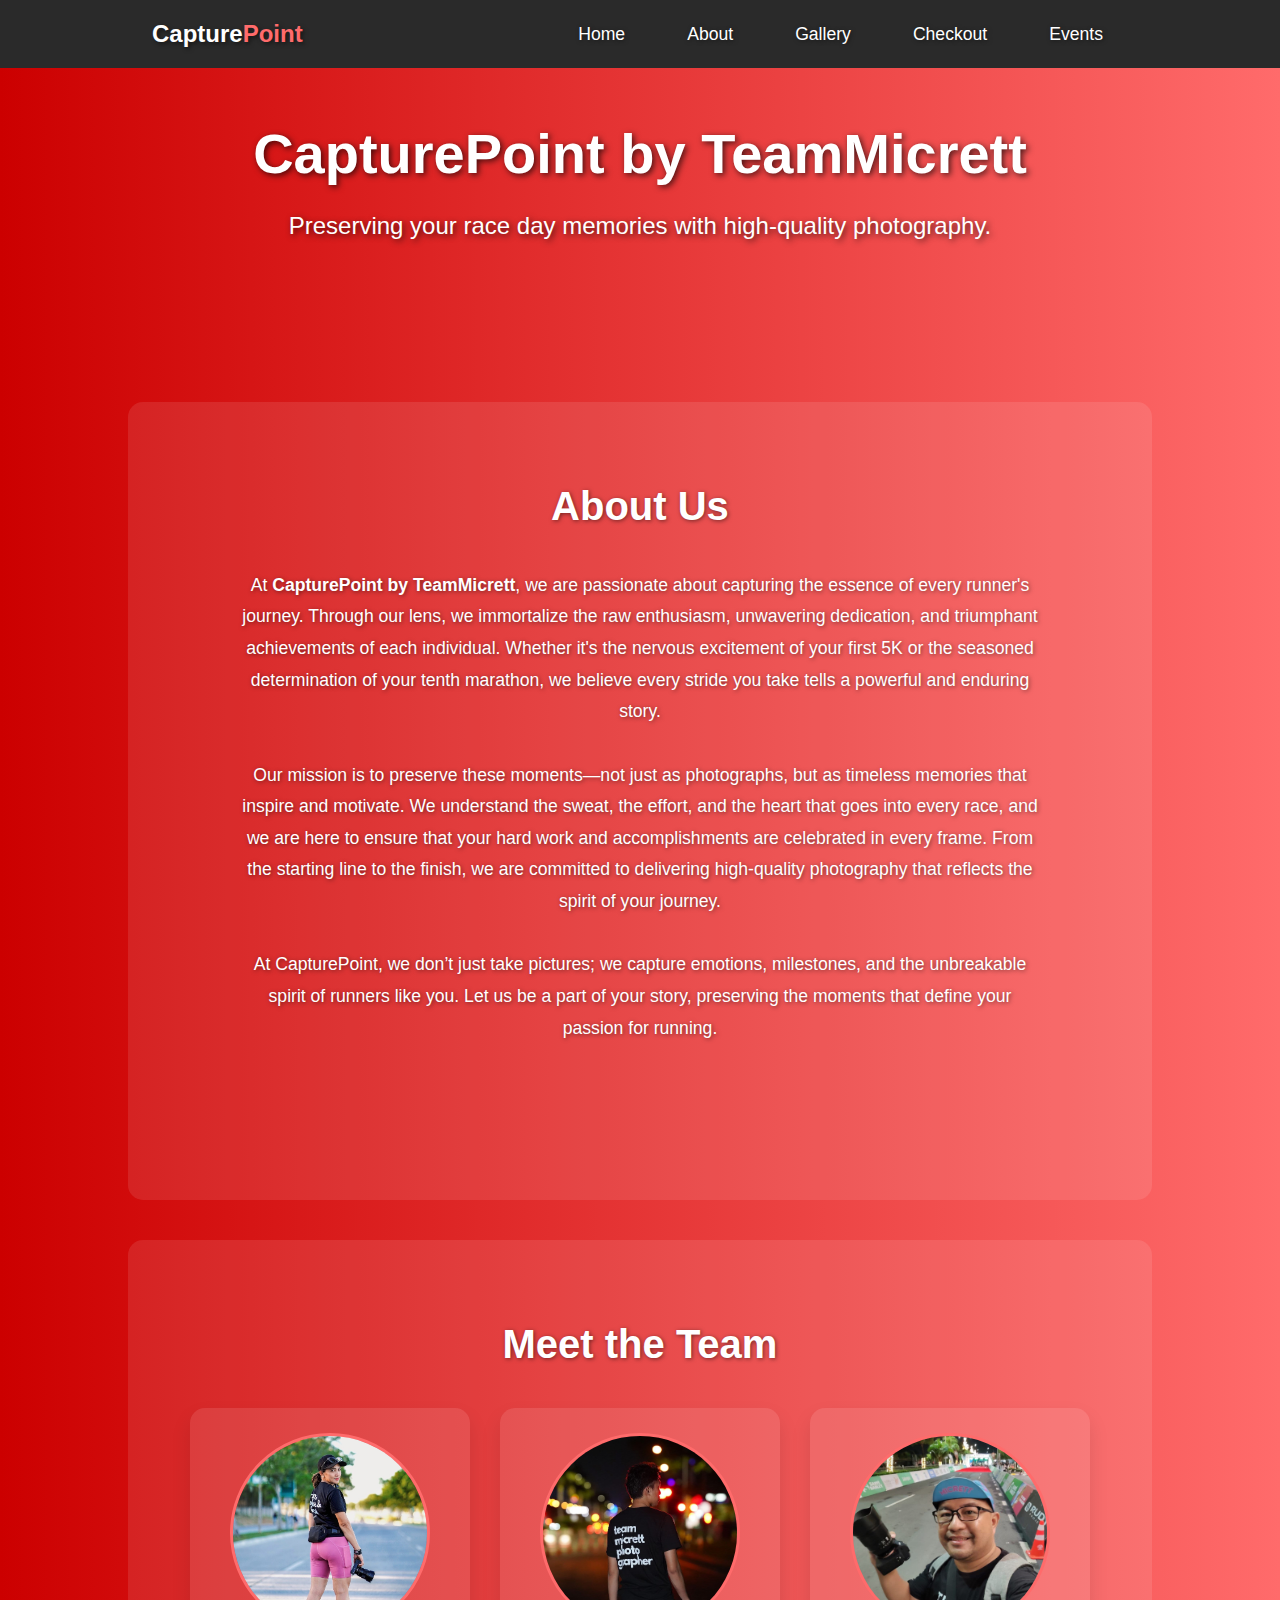
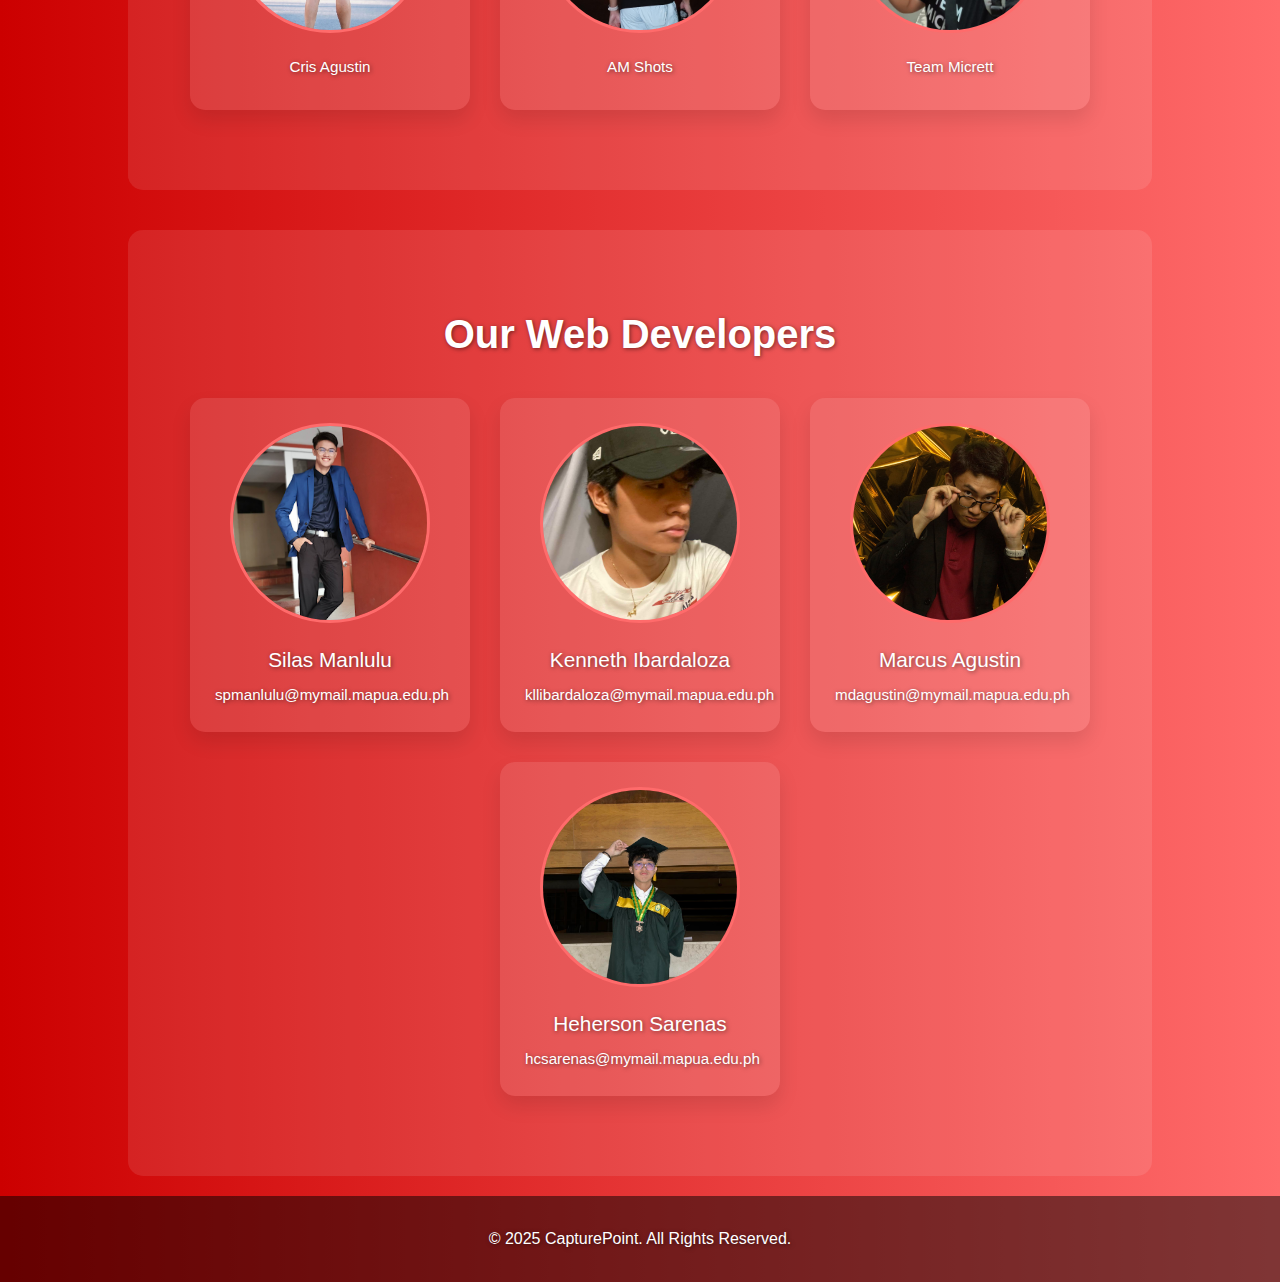
<file: about.html>
<!DOCTYPE html>
<html lang="en">
<head>
    <meta charset="UTF-8">
    <meta name="viewport" content="width=device-width, initial-scale=1.0">
    <title>About Us | CapturePoint by TeamMicrett</title>
    <link rel="stylesheet" href="style.css">
    <link rel="stylesheet" href="https://cdn.jsdelivr.net/npm/bootstrap@5.3.0/dist/css/bootstrap.min.css">
    <script src="https://cdn.jsdelivr.net/npm/bootstrap@5.3.0/dist/js/bootstrap.bundle.min.js"></script>
    <style>
        
    /* Global Styles */
    body, html {
        margin: 0;
        padding: 0;
        height: 100%;
        font-family: 'Montserrat', Arial, sans-serif;
        line-height: 1.6;
        color: white;
        background: linear-gradient(to left, #ff6b6b, #cc0000);
        text-shadow: 2px 2px 4px rgba(0, 0, 0, 0.5); /* Global text shadow */
    }

    /* Wrapper to ensure content is centered and spaced properly */
    .page-wrapper {
        min-height: 100%;
        display: flex;
        flex-direction: column;
    }

    /* Header */
    header {
        padding: 15px;
        color: white;
        width: 100%;
        position: fixed;
        top: 0;
        left: 0;
        z-index: 9999;
    }

    .container {
        width: 80%;
        margin: 0 auto;
    }

    .header-container {
        display: flex;
        justify-content: space-between;
        align-items: center;
    }

    .logo {
        font-size: 1.5rem;
        font-weight: bold;
        color: white;
        text-shadow: 2px 2px 4px rgba(0, 0, 0, 0.5); /* Logo text shadow */
    }

    .logo span {
        color: #ff6b6b;
    }

    nav ul {
        list-style-type: none;
        margin: 0;
        padding: 0;
    }

    nav ul li {
        display: inline;
        margin-right: 20px;
    }

    nav ul li a {
        color: white;
        text-decoration: none;
        font-size: 1.1rem;
        padding: 5px;
        transition: color 0.3s ease;
        text-shadow: 1px 1px 4px rgba(0, 0, 0, 0.5); /* Navigation text shadow */
    }

    nav ul li a:hover {
        color: #ff6b6b;
    }

    /* Hero Section */
    .hero-section {
        flex: 1;
        display: flex;
        flex-direction: column;
        justify-content: center;
        align-items: center;
        text-align: center;
        padding: 120px 20px;
        color: white;
        text-shadow: 2px 2px 6px rgba(0, 0, 0, 0.7); /* Stronger shadow for hero text */
        /* Ensure no background is overriding the body's gradient */
        background: none; /* Explicitly set to none */
    }

    .hero-section h1 {
        font-size: 3.5rem;
        font-weight: bold;
        margin-bottom: 20px;
        text-shadow: 2px 2px 6px rgba(0, 0, 0, 0.7); /* Stronger shadow for hero heading */
    }

    .hero-section p {
        font-size: 1.5rem;
        font-weight: 300;
        text-shadow: 2px 2px 6px rgba(0, 0, 0, 0.7); /* Stronger shadow for hero paragraph */
    }

    /* Content Section */
    .content-section {
        padding: 80px 20px;
        text-align: center;
        background: rgba(255, 255, 255, 0.1);
        border-radius: 15px;
        margin: 20px auto;
        max-width: 1200px;
    }

    .content-section h2 {
        font-size: 2.5rem;
        font-weight: 600;
        color: white;
        margin-bottom: 40px;
        text-shadow: 1px 1px 4px rgba(0, 0, 0, 0.5); /* Shadow for content heading */
    }

    .section-wrapper {
        display: flex;
        flex-direction: column; /* Stack elements vertically */
        align-items: center; /* Center items horizontally */
        text-align: center; /* Center text within the paragraph */
        gap: 20px; /* Add spacing between elements */
        margin-bottom: 60px;
    }

    .section-wrapper p {
        flex: 1;
        font-size: 1.1rem;
        line-height: 1.8;
        max-width: 800px; /* Adjust max-width for better readability */
        color: white;
        text-shadow: 1px 1px 4px rgba(0, 0, 0, 0.5);
    }

    /* Team Section */
    .team-section {
        display: flex;
        justify-content: center;
        flex-wrap: wrap;
        gap: 30px;
    }

    .team-card {
        background: rgba(255, 255, 255, 0.1);
        padding: 25px;
        border-radius: 15px;
        box-shadow: 0 10px 20px rgba(0, 0, 0, 0.1);
        text-align: center;
        width: 280px;
        transition: transform 0.3s ease, box-shadow 0.3s ease;
    }

    .team-card:hover {
        transform: translateY(-10px);
        box-shadow: 0 15px 30px rgba(0, 0, 0, 0.2);
    }

    .team-card img {
        width: 200px;
        height: 200px;
        border-radius: 50%;
        object-fit: cover;
        margin-bottom: 15px;
        border: 3px solid #ff6b6b;
    }

    .team-card h3 {
        margin-top: 10px;
        font-size: 1.3rem;
        color: white;
        text-shadow: 1px 1px 4px rgba(0, 0, 0, 0.5); /* Shadow for team member names */
    }

    .team-card a {
        display: block;
        color: white;
        text-decoration: none;
        font-size: 0.95rem;
        margin-top: 10px;
        text-shadow: 1px 1px 4px rgba(0, 0, 0, 0.5); /* Shadow for team member links */
    }

    .team-card a:hover {
        text-decoration: underline;
    }

    /* Footer */
    .footer {
        text-align: center;
        padding: 30px;
        background: rgba(0, 0, 0, 0.5);
        color: white;
        margin-top: auto;
    }

    .footer p {
        margin: 0;
        font-size: 1rem;
        text-shadow: 1px 1px 4px rgba(0, 0, 0, 0.5); /* Shadow for footer text */
    }

    /* Social Links */
    .social-links {
        text-align: center;
        margin-top: 30px;
    }

    .social-links a img {
        width: 36px;
        height: 36px;
        margin: 10px;
        transition: transform 0.3s ease-in-out;
    }

    .social-links a img:hover {
        transform: scale(1.1);
    }
</style>
</head>
<body>
    <div class="page-wrapper">
        <header>
            <div class="container header-container">
                <div class="logo">Capture<span>Point</span></div>
                <nav>
                    <ul>
                        <li><a href="index.html">Home</a></li>
                        <li><a href="about.html">About</a></li>
                        <li><a href="gallery.html">Gallery</a></li>
                        <li><a href="checkout.html">Checkout</a></li>
                        <li><a href="events.html">Events</a></li>
                    </ul>
                </nav>
            </div>
        </header>

        <section class="hero-section">
            <h1>CapturePoint by TeamMicrett</h1>
            <p>Preserving your race day memories with high-quality photography.</p>
        </section>

        <section class="container content-section">
            <h2>About Us</h2>
            <div class="section-wrapper">
                <p>
                    At <strong>CapturePoint by TeamMicrett</strong>, we are passionate about capturing the essence of every runner's journey. Through our lens, we immortalize the raw enthusiasm, unwavering dedication, and triumphant achievements of each individual. Whether it's the nervous excitement of your first 5K or the seasoned determination of your tenth marathon, we believe every stride you take tells a powerful and enduring story.
                    <br><br>
                    Our mission is to preserve these moments—not just as photographs, but as timeless memories that inspire and motivate. We understand the sweat, the effort, and the heart that goes into every race, and we are here to ensure that your hard work and accomplishments are celebrated in every frame. From the starting line to the finish, we are committed to delivering high-quality photography that reflects the spirit of your journey.
                    <br><br>
                    At CapturePoint, we don’t just take pictures; we capture emotions, milestones, and the unbreakable spirit of runners like you. Let us be a part of your story, preserving the moments that define your passion for running.
                </p>
            </div>
        </section>

        <section class="container content-section">
            <h2>Meet the Team</h2>
            <div class="team-section">
                <div class="team-card">
                    <img src="images/cris-agustin.jpg" alt="Cris Agustin">
                    <h3><a href="https://www.facebook.com/cris.agustin.1806">Cris Agustin</a></h3>
                </div>
                <div class="team-card">
                    <img src="images/am-shots.jpg" alt="AM Shots">
                    <h3><a href="https://www.facebook.com/profile.php?id=61556783562430">AM Shots</a></h3>
                </div>
                <div class="team-card">
                    <img src="images/team-micrett.jpg" alt="Team Micrett">
                    <h3><a href="https://www.facebook.com/teammicrett">Team Micrett</a></h3>
                </div>
            </div>
        </section>

        <section class="container content-section">
            <h2>Our Web Developers</h2>
            <div class="team-section">
                <div class="team-card">
                    <img src="images/silas-manlulu.png" alt="Silas Manlulu">
                    <h3>Silas Manlulu</h3>
                    <a href="mailto:spmanlulu@mymail.mapua.edu.ph">spmanlulu@mymail.mapua.edu.ph</a>
                </div>
                <div class="team-card">
                    <img src="images/kenneth-ibardaloza.jpg" alt="Kenneth Ibardaloza">
                    <h3>Kenneth Ibardaloza</h3>
                    <a href="mailto:kllibardaloza@mymail.mapua.edu.ph">kllibardaloza@mymail.mapua.edu.ph</a>
                </div>
                <div class="team-card">
                    <img src="images/marcus-agustin.jpg" alt="Marcus Agustin">
                    <h3>Marcus Agustin</h3>
                    <a href="mailto:mdagustin@mymail.mapua.edu.ph">mdagustin@mymail.mapua.edu.ph</a>
                </div>
                <div class="team-card">
                    <img src="images/heherson-sarenas.jpg" alt="Heherson Sarenas">
                    <h3>Heherson Sarenas</h3>
                    <a href="mailto:hcsarenas@mymail.mapua.edu.ph">hcsarenas@mymail.mapua.edu.ph</a>
                </div>
            </div>
        </section>

        <footer class="footer">
            <p>&copy; 2025 CapturePoint. All Rights Reserved.</p>
        </footer>
    </div>
</body>
</html>
</file>
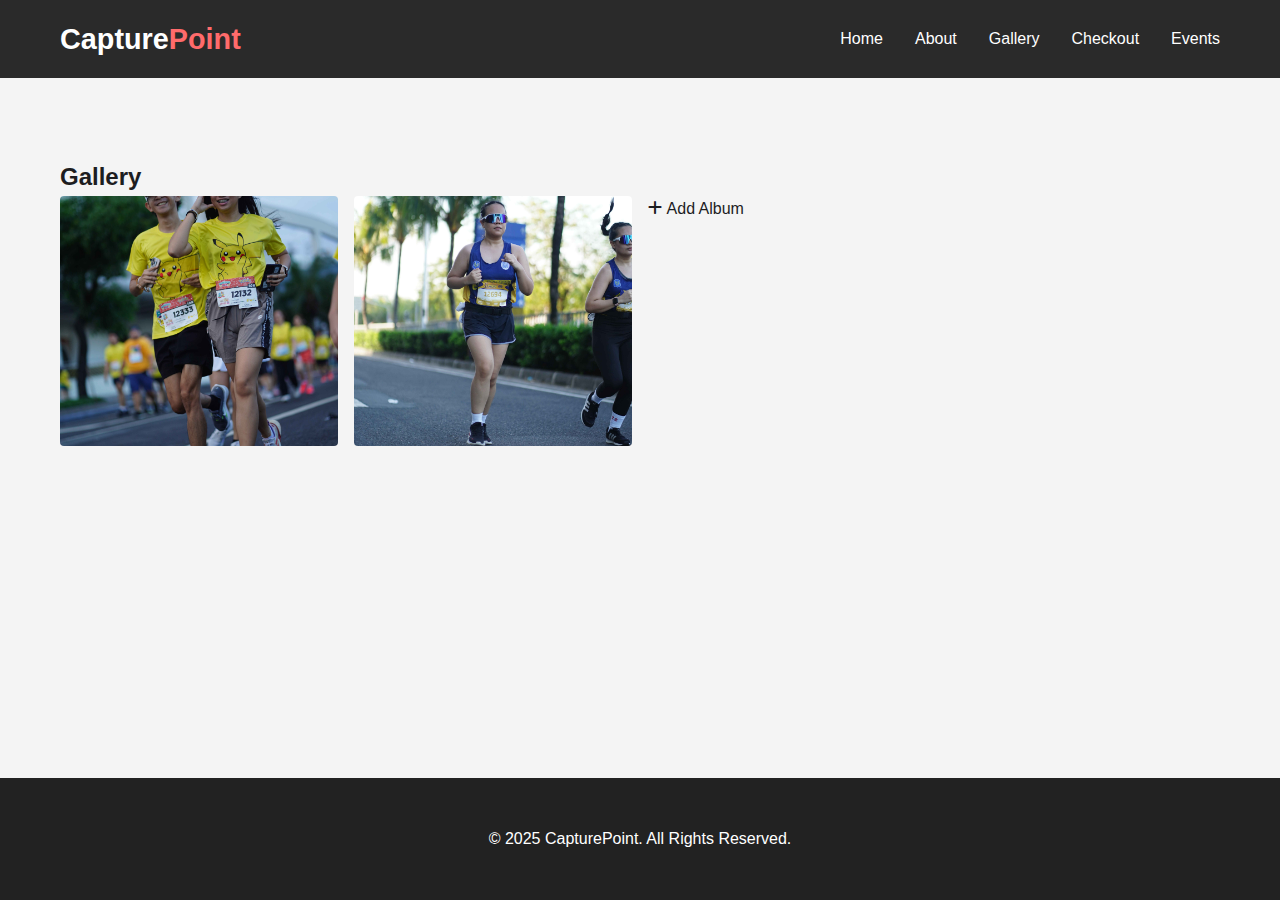
<file: gallery.html>
<!DOCTYPE html>
<html lang="en">
<head>
    <meta charset="UTF-8">
    <meta name="viewport" content="width=device-width, initial-scale=1.0">
    <title>Gallery - CapturePoint</title>
    <link rel="stylesheet" href="style.css">
    <!-- Add Font Awesome for icons -->
    <link rel="stylesheet" href="https://cdnjs.cloudflare.com/ajax/libs/font-awesome/6.0.0-beta3/css/all.min.css">
</head>
<body>
    <header>
        <div class="container header-container">
            <div class="logo">Capture<span>Point</span></div>
            <nav>
                <ul>
                    <li><a href="index.html">Home</a></li>
                    <li><a href="about.html">About</a></li>
                    <li><a href="gallery.html">Gallery</a></li>
                    <li><a href="checkout.html">Checkout</a></li>
                    <li><a href="events.html">Events</a></li>
                </ul>
            </nav>
        </div>
    </header>

    <main>
        <section class="gallery">
            <div class="container">
                <h2>Gallery</h2>
                <div class="gallery-grid">
                    <!-- Album 1 -->
<div class="gallery-item">
    <a href="album1.html">
        <img src="images/1.jpeg" oncontextmenu="return false;" alt="Pokemon Run 2024">
        <div class="gallery-item-overlay">
            <h4>Pokemon Run 2024</h4>
            <p>Date: January 15, 2024</p>
        </div>
    </a>
</div>

<!-- Album 2 -->
<div class="gallery-item">
    <a href="album2.html">
        <img src="images/01.jpeg" oncontextmenu="return false;" alt="NU Bulldog Run 2024">
        <div class="gallery-item-overlay">
            <h4>NU Bulldog Run 2024</h4>
            <p>Date: February 10, 2024</p>
        </div>
    </a>
</div>
                   

                    <!-- Add Album -->
                    <div class="gallery-item add-album" onclick="addAlbum()">
                        <i class="fas fa-plus"></i>
                        <span>Add Album</span>
                    </div>
                </div>
            </div>
        </section>
    </main>

    <footer>
        <p>&copy; 2025 CapturePoint. All Rights Reserved.</p>
    </footer>

    <script>
        document.addEventListener('contextmenu', function (e) {
            if (e.target.tagName === 'IMG') {
                e.preventDefault();
            }
        });
    </script>


    <script>
        function addAlbum() {
            alert("Add Album functionality coming soon!");
        }
    </script>
</body>
</html>
</file>
<file: style.css>
/* General Styles */
html, body {
    height: 100%;
    margin: 0;
    padding: 0;
}

body {
    display: flex;
    flex-direction: column;
}

/* Main Content */
main {
    flex: 1;
}

/* Footer */
footer {
    background-color: var(--primary);
    color: white;
    text-align: center;
    padding: 1rem 0;
    margin-top: auto; /* Pushes the footer to the bottom */
}



/* Cart Items Styling */
.summary-item {
    display: flex;
    justify-content: space-between;
    margin-bottom: 1rem;
    padding: 0.5rem 0;
    border-bottom: 1px solid var(--light-gray);
}

.summary-item.total {
    border-top: 1px solid var(--light-gray);
    padding-top: 1rem;
    font-weight: bold;
}

/* Remove Button Styling */
.remove-btn {
    background-color: var(--accent);
    color: white;
    border: none;
    padding: 0.5rem 1rem;
    border-radius: 4px;
    cursor: pointer;
    font-size: 0.9rem;
    transition: background-color 0.3s;
}

.remove-btn:hover {
    background-color: #e45c5c;
}

/* Confirmation Message Styling */
#confirmation {
    background-color: var(--secondary);
    padding: 2rem;
    border-radius: 8px;
    text-align: center;
    margin-top: 2rem;
}

#confirmation h3 {
    font-size: 2rem;
    color: var(--primary);
    margin-bottom: 1rem;
}

#confirmation p {
    font-size: 1.1rem;
    color: var(--text);
}



:root {
    --primary: #2a2a2a;
    --secondary: #f5f5f5;
    --accent: #ff6b6b;
    --text: #333;
    --light-gray: #eaeaea;
}

* {
    margin: 0;
    padding: 0;
    box-sizing: border-box;
    font-family: 'Segoe UI', Tahoma, Geneva, Verdana, sans-serif, 'Montserrat';
}

body {
    color: var(--text);
    line-height: 1.6;
}

a {
    text-decoration: none;
    color: inherit;
}

.container {
    width: 100%;
    max-width: 1200px;
    margin: 0 auto;
    padding: 0 20px;
}

/* Header */
header {
    background-color: var(--primary);
    color: white;
    padding: 1rem 0;
    position: sticky;
    top: 0;
    z-index: 100;
}

.header-container {
    display: flex;
    justify-content: space-between;
    align-items: center;
}

.logo {
    font-size: 1.8rem;
    font-weight: 700;
}

.logo span {
    color: var(--accent);
}

nav ul {
    display: flex;
    list-style: none;
}

nav ul li {
    margin-left: 2rem;
}

nav ul li a {
    transition: color 0.3s;
}

nav ul li a:hover {
    color: var(--accent);
}

.btn {
    display: inline-block;
    background-color: var(--accent);
    color: white;
    padding: 0.5rem 1.5rem;
    border-radius: 4px;
    font-weight: 600;
    transition: background-color 0.3s;
}

.btn:hover {
    background-color: #e45c5c;
}

/* Hero Section */
.hero {
    height: 80vh;
    background: linear-gradient(rgba(0, 0, 0, 0.5), rgba(0, 0, 0, 0.5)), url('/api/placeholder/1200/800') center/cover no-repeat;
    color: white;
    display: flex;
    align-items: center;
    text-align: center;
}

.hero-content {
    max-width: 800px;
    margin: 0 auto;
}

.hero h1 {
    font-size: 3rem;
    margin-bottom: 1rem;
}

.hero p {
    font-size: 1.2rem;
    margin-bottom: 2rem;
}

/* Features Section */
.features {
    padding: 5rem 0;
    background-color: var(--secondary);
}

.section-heading {
    text-align: center;
    margin-bottom: 3rem;
}

.section-heading h2 {
    font-size: 2.5rem;
    color: var(--primary);
    margin-bottom: 1rem;
}

.section-heading p {
    color: #666;
    max-width: 600px;
    margin: 0 auto;
}

.features-grid {
    display: grid;
    grid-template-columns: repeat(auto-fit, minmax(300px, 1fr));
    gap: 2rem;
}

.feature {
    background-color: white;
    border-radius: 8px;
    overflow: hidden;
    box-shadow: 0 5px 15px rgba(0, 0, 0, 0.1);
    transition: transform 0.3s;
}

.feature:hover {
    transform: translateY(-5px);
}

.feature-image {
    height: 200px;
    background-color: #ddd;
}

.feature-content {
    padding: 1.5rem;
}

.feature h3 {
    margin-bottom: 1rem;
    font-size: 1.5rem;
}

/* Gallery Section */
.gallery {
    padding: 5rem 0;
}

.gallery-grid {
    display: grid;
    grid-template-columns: repeat(auto-fill, minmax(250px, 1fr));
    gap: 1rem;
}

.gallery-item {
    position: relative;
    overflow: hidden;
    height: 250px;
    border-radius: 4px;
}

.gallery-item img {
    width: 100%;
    height: 100%;
    object-fit: cover;
    transition: transform 0.5s;
}

.gallery-item:hover img {
    transform: scale(1.05);
}

.gallery-item-overlay {
    position: absolute;
    bottom: 0;
    left: 0;
    right: 0;
    background: rgba(0, 0, 0, 0.7);
    color: white;
    padding: 1rem;
    transform: translateY(100%);
    transition: transform 0.3s;
}

.gallery-item:hover .gallery-item-overlay {
    transform: translateY(0);
}

.gallery-item-overlay h4 {
    margin-bottom: 0.5rem;
}

.price {
    font-weight: bold;
    color: var(--accent);
}

/* Pricing Section */
.pricing {
    padding: 5rem 0;
    background-color: var(--secondary);
}

.pricing-grid {
    display: grid;
    grid-template-columns: repeat(auto-fit, minmax(300px, 1fr));
    gap: 2rem;
    margin-top: 2rem;
}

.pricing-plan {
    background-color: white;
    border-radius: 8px;
    overflow: hidden;
    box-shadow: 0 5px 15px rgba(0, 0, 0, 0.1);
    text-align: center;
    transition: transform 0.3s;
}

.pricing-plan:hover {
    transform: translateY(-10px);
}

.pricing-header {
    padding: 2rem;
    background-color: var(--primary);
    color: white;
}

.pricing-header h3 {
    font-size: 1.8rem;
    margin-bottom: 0.5rem;
}

.pricing-price {
    font-size: 2.5rem;
    font-weight: bold;
}

.pricing-price span {
    font-size: 1rem;
    font-weight: normal;
}

.pricing-features {
    padding: 2rem;
    list-style: none;
}

.pricing-features li {
    padding: 0.5rem 0;
    border-bottom: 1px solid var(--light-gray);
}

.pricing-features li:last-child {
    border-bottom: none;
}

.pricing-btn {
    display: inline-block;
    margin: 1rem 0 2rem;
}

/* Testimonials */
.testimonials {
    padding: 5rem 0;
}

.testimonial-grid {
    display: grid;
    grid-template-columns: repeat(auto-fit, minmax(300px, 1fr));
    gap: 2rem;
}

.testimonial {
    background-color: var(--secondary);
    padding: 2rem;
    border-radius: 8px;
    box-shadow: 0 5px 15px rgba(0, 0, 0, 0.05);
}

.testimonial-content {
    font-style: italic;
    margin-bottom: 1.5rem;
}

.testimonial-author {
    display: flex;
    align-items: center;
}

.testimonial-author-image {
    width: 50px;
    height: 50px;
    border-radius: 50%;
    margin-right: 1rem;
    overflow: hidden;
}

.testimonial-author-name {
    font-weight: bold;
}

.testimonial-author-title {
    font-size: 0.9rem;
    color: #666;
}

/* CTA Section */
.cta {
    padding: 5rem 0;
    background-color: var(--primary);
    color: white;
    text-align: center;
}

.cta h2 {
    font-size: 2.5rem;
    margin-bottom: 1rem;
}

.cta p {
    max-width: 600px;
    margin: 0 auto 2rem;
}

/* Footer */
footer {
    background-color: #222;
    color: white;
    padding: 3rem 0;
}

.footer-grid {
    display: grid;
    grid-template-columns: repeat(auto-fit, minmax(200px, 1fr));
    gap: 2rem;
}

.footer-column h3 {
    font-size: 1.5rem;
    margin-bottom: 1.5rem;
    color: var(--accent);
}

.footer-links {
    list-style: none;
}

.footer-links li {
    margin-bottom: 0.8rem;
}

.footer-links a {
    transition: color 0.3s;
}

.footer-links a:hover {
    color: var(--accent);
}

.social-links {
    display: flex;
    gap: 1rem;
}

.social-links a {
    display: inline-block;
    width: 40px;
    height: 40px;
    background-color: #333;
    border-radius: 50%;
    display: flex;
    align-items: center;
    justify-content: center;
    transition: background-color 0.3s;
}

.social-links a:hover {
    background-color: var(--accent);
}

.copyright {
    margin-top: 2rem;
    text-align: center;
    color: #999;
    font-size: 0.9rem;
}

/* Responsive */
@media (max-width: 768px) {
    .hero h1 {
        font-size: 2.5rem;
    }

    nav {
        display: none;
    }
}

/* Checkout Page */
.checkout {
    padding: 5rem 0;
}

.checkout h2 {
    text-align: center;
    margin-bottom: 2rem;
    font-size: 2.5rem;
    color: var(--primary);
}

.checkout-grid {
    display: grid;
    grid-template-columns: repeat(auto-fit, minmax(300px, 1fr));
    gap: 2rem;
}

.billing-info, .payment-info, .order-summary {
    background-color: white;
    padding: 2rem;
    border-radius: 8px;
    box-shadow: 0 5px 15px rgba(0, 0, 0, 0.1);
}

.billing-info h3, .payment-info h3, .order-summary h3 {
    margin-bottom: 1.5rem;
    font-size: 1.5rem;
    color: var(--primary);
}

.form-group {
    margin-bottom: 1.5rem;
}

.form-group label {
    display: block;
    margin-bottom: 0.5rem;
    font-weight: 500;
}

.form-group input, .form-group select {
    width: 100%;
    padding: 0.75rem;
    border: 1px solid var(--light-gray);
    border-radius: 4px;
    font-size: 1rem;
}

.form-group input:focus, .form-group select:focus {
    outline: none;
    border-color: var(--accent);
    box-shadow: 0 0 0 2px rgba(255, 107, 107, 0.2);
}

.order-summary .summary-item {
    display: flex;
    justify-content: space-between;
    margin-bottom: 1rem;
}

.order-summary .summary-item.total {
    border-top: 1px solid var(--light-gray);
    padding-top: 1rem;
    font-weight: bold;
}

.order-summary .btn {
    width: 100%;
    margin-top: 1.5rem;
}

/* Album Page */
.album {
    padding: 6rem 0; 
    justify-content: center; 
    align-items: center; 
    min-height: 100vh; 
}

.album h2 {
    text-align: center;
    margin-bottom: 3rem; 
    font-size: 2.5rem;
    color: var(--primary);
}

.album-grid {
    display: grid;
    grid-template-columns: repeat(auto-fit, minmax(300px, 1fr));
    gap: 2rem; 
    padding: 0 2rem;
    max-width: 1200px; 
    width: 100%; 
    margin: 0 auto; 
}

.album-item {
    background-color: white;
    border-radius: 8px;
    overflow: hidden;
    box-shadow: 0 5px 15px rgba(0, 0, 0, 0.1); 
    transition: transform 0.3s, box-shadow 0.3s;
}

.album-item img {
    width: 100%;
    height: 100%;
    object-fit: cover;
    border-radius: 8px;
    transition: transform 0.3s;
}

.album-item:hover {
    transform: translateY(-5px); /* Slight lift effect on hover */
    box-shadow: 0 10px 20px rgba(0, 0, 0, 0.2); /* Enhanced shadow on hover */
}

.album-item img:hover {
    transform: scale(1.05); /* Slight zoom effect on hover */
}

/* Event Grid */
.event-grid {
    display: grid;
    grid-template-columns: repeat(auto-fit, minmax(250px, 1fr));
    gap: 2rem;
    padding: 0 2rem;
    max-width: 1200px;
    margin: 0 auto;
}

/* Event Grid */
.event-grid {
    display: grid;
    grid-template-columns: repeat(auto-fit, minmax(250px, 1fr));
    gap: 2rem;
    padding: 0 2rem;
    max-width: 1200px;
    margin: 0 auto;
}

/* Event Grid */
.event-grid {
    display: grid;
    grid-template-columns: repeat(auto-fit, minmax(250px, 1fr));
    gap: 2rem;
    padding: 0 2rem;
    max-width: 1200px;
    margin: 0 auto;
}

     /* Event Grid */
     .event-grid {
        display: grid;
        grid-template-columns: repeat(auto-fit, minmax(250px, 1fr));
        gap: 2rem;
        padding: 0 2rem;
        max-width: 1200px;
        margin: 0 auto;
    }

    /* Event Card */
    .event-card {
        background-color: white;
        border-radius: 8px;
        overflow: hidden;
        box-shadow: 0 5px 15px rgba(0, 0, 0, 0.1);
        transition: transform 0.3s, box-shadow 0.3s;
        text-align: center;
    }

    .event-card:hover {
        transform: translateY(-5px);
        box-shadow: 0 10px 20px rgba(0, 0, 0, 0.2);
    }

    .event-card img {
        width: 100%;
        height: 200px;
        object-fit: cover;
        border-radius: 8px 8px 0 0;
        cursor: pointer; /* Indicates the image is clickable */
    }

    .event-card h3 {
        margin: 1rem 0 0.5rem;
        font-size: 1.25rem;
        color: #2a2a2a; /* Primary color */
    }

    .event-card p {
        margin: 0.5rem 0;
        color: #6c757d; /* Gray color */
    }

    .event-card .price {
        font-weight: bold;
        color: #ff6b6b; /* Accent color */
    }

    .event-card button {
        background-color: #ff6b6b; /* Accent color */
        color: white;
        border: none;
        padding: 0.5rem 1rem;
        border-radius: 4px;
        cursor: pointer;
        margin: 1rem 0;
        transition: background-color 0.3s;
    }

    .event-card button:hover {
        background-color: #e45c5c; /* Darker accent color */
    }

    /* Modal for displaying larger images */
    #modal {
        display: none;
        position: fixed;
        top: 0;
        left: 0;
        width: 100%;
        height: 100%;
        background-color: rgba(0, 0, 0, 0.8); /* Semi-transparent black */
        z-index: 1000;
        justify-content: center;
        align-items: center;
    }

    #modal img {
        max-width: 90%;
        max-height: 90%;
        border-radius: 8px;
    }

    #close-modal {
        position: absolute;
        top: 20px;
        right: 20px;
        color: white;
        font-size: 2rem;
        cursor: pointer;
    }

/* Hovered Image Container */
#hovered-image-container {
    display: none;
    position: fixed;
    top: 50%;
    left: 50%;
    transform: translate(-50%, -50%);
    z-index: 1000;
    background-color: rgba(0, 0, 0, 0.8);
    padding: 1rem;
    border-radius: 8px;
}

#hovered-image {
    max-width: 90vw;
    max-height: 90vh;
    border-radius: 8px;
}

/* Scrollable Content */
.scrollable-content {
    overflow-y: auto; /* Enable vertical scrolling */
    height: calc(100vh - 150px); /* Adjust height based on header and footer */
    padding: 2rem 0;
}

/* Hero Section */
.hero {
    height: 100vh; /* Full viewport height */
    display: flex;
    align-items: center;
    justify-content: center;
    text-align: center;
    background: linear-gradient(rgba(0, 0, 0, 0.5), rgba(0, 0, 0, 0.5)), url('/api/placeholder/1200x800') center/cover no-repeat;
    color: white;
}

.hero-content {
    max-width: 800px;
    margin: 0 auto;
}

.hero h1 {
    font-size: 3rem;
    margin-bottom: 1rem;
}

.hero p {
    font-size: 1.2rem;
    margin-bottom: 2rem;
}

.hero .btn {
    background-color: var(--accent);
    color: white;
    padding: 0.75rem 1.5rem;
    border-radius: 4px;
    text-decoration: none;
    font-weight: 600;
    transition: background-color 0.3s;
}

.hero .btn:hover {
    background-color: var(--primary-dark);
}

/* About Page Styles */
.about {
    padding: 5rem 0;
    background-color: var(--secondary);
}

.about-container {
    max-width: 1200px;
    margin: 0 auto;
    padding: 0 20px;
}

.about-heading {
    text-align: center;
    margin-bottom: 3rem;
}

.about-heading h2 {
    font-size: 2.5rem;
    color: var(--primary);
    margin-bottom: 1rem;
}

.about-heading p {
    color: #666;
    max-width: 600px;
    margin: 0 auto;
}

.about-content {
    display: flex;
    flex-wrap: wrap;
    gap: 2rem;
    align-items: center;
}

.about-image {
    flex: 1 1 40%;
    max-width: 40%;
    border-radius: 8px;
    overflow: hidden;
    box-shadow: 0 5px 15px rgba(0, 0, 0, 0.1);
}

.about-image img {
    width: 100%;
    height: auto;
    display: block;
    border-radius: 8px;
    transition: transform 0.3s;
}

.about-image img:hover {
    transform: scale(1.05);
}

.about-text {
    flex: 1 1 55%;
    max-width: 55%;
}

.about-text h3 {
    font-size: 2rem;
    color: var(--primary);
    margin-bottom: 1.5rem;
}

.about-text p {
    font-size: 1.1rem;
    line-height: 1.8;
    color: var(--text);
    margin-bottom: 1.5rem;
}

.about-text .btn {
    display: inline-block;
    background-color: var(--accent);
    color: white;
    padding: 0.75rem 1.5rem;
    border-radius: 4px;
    font-weight: 600;
    transition: background-color 0.3s;
}

.about-text .btn:hover {
    background-color: #e45c5c;
}

/* Team Section */
.team {
    padding: 5rem 0;
    background-color: white;
}

.team-heading {
    text-align: center;
    margin-bottom: 3rem;
}

.team-heading h2 {
    font-size: 2.5rem;
    color: var(--primary);
    margin-bottom: 1rem;
}

.team-heading p {
    color: #666;
    max-width: 600px;
    margin: 0 auto;
}

.team-grid {
    display: grid;
    grid-template-columns: repeat(auto-fit, minmax(250px, 1fr));
    gap: 2rem;
}

.team-member {
    background-color: var(--secondary);
    border-radius: 8px;
    overflow: hidden;
    box-shadow: 0 5px 15px rgba(0, 0, 0, 0.1);
    text-align: center;
    transition: transform 0.3s;
}

.team-member:hover {
    transform: translateY(-5px);
}

.team-member img {
    width: 100%;
    height: 250px;
    object-fit: cover;
    border-radius: 8px 8px 0 0;
}

.team-member h4 {
    font-size: 1.5rem;
    color: var(--primary);
    margin: 1rem 0 0.5rem;
}

.team-member p {
    font-size: 1rem;
    color: #666;
    margin-bottom: 1rem;
}

.team-member .social-links {
    display: flex;
    justify-content: center;
    gap: 1rem;
    margin-bottom: 1.5rem;
}

.team-member .social-links a {
    display: inline-block;
    width: 40px;
    height: 40px;
    background-color: var(--primary);
    border-radius: 50%;
    display: flex;
    align-items: center;
    justify-content: center;
    transition: background-color 0.3s;
}

.team-member .social-links a:hover {
    background-color: var(--accent);
}

/* Responsive Design for About Page */
/* Responsive Styles for Small Screens */
@media (max-width: 768px) {
    /* About Content Section */
    .about-content {
        display: flex;
        flex-direction: column;
        gap: 1rem; /* Reduced gap for smaller screens */
    }

    .about-image, .about-text {
        flex: 1 1 100%;
        max-width: 100%;
    }

    .about-image {
        margin-bottom: 2rem;
    }

    /* Team Grid */
    .team-grid {
        display: grid;
        grid-template-columns: repeat(auto-fit, minmax(200px, 1fr));
        gap: 20px; /* Reduced gap for mobile screens */
    }

    /* Team Section - Flex Wrap and Gaps */
    .team-section {
        display: flex;
        justify-content: center;
        flex-wrap: wrap;
        gap: 20px; /* Adjusted for better spacing */
    }

    /* Team Cards */
    .team-card {
        background: white;
        padding: 15px; /* Reduced padding */
        border-radius: 10px; /* Slightly smaller border radius */
        box-shadow: 0 8px 15px rgba(0, 0, 0, 0.1);
        text-align: center;
        width: 100%; /* Full width for cards on small screens */
        max-width: 250px; /* Limit max width */
        transition: transform 0.3s ease, box-shadow 0.3s ease;
    }

    .team-card:hover {
        transform: translateY(-5px);
        box-shadow: 0 12px 24px rgba(0, 0, 0, 0.2);
    }

    .team-card img {
        width: 100px;
        height: 100px;
        border-radius: 50%;
        object-fit: cover;
        margin-bottom: 10px;
        border: 3px solid #ff6b6b;
    }

    .team-card h3 {
        margin-top: 10px;
        font-size: 1.1rem; /* Adjusted font size for mobile */
        color: #1d1d1f;
    }

    .team-card a {
        display: block;
        color: #ff6b6b;
        text-decoration: none;
        font-size: 0.9rem; /* Slightly smaller font size */
        margin-top: 8px; /* Reduced margin */
    }

    .team-card a:hover {
        text-decoration: underline;
    }
}

/* Team Section */
/* Global styles */
body {
    font-family: 'Montserrat', Arial, sans-serif;
    line-height: 1.6;
    color: #1d1d1f;
    background-color: #f4f4f4;
}

/* Hero Section with Gradient */
.hero-section {
    background: linear-gradient(135deg, #ff6b6b, #ff4b4b); /* Gradient using your colors */
    color: white;
    text-align: center;
    padding: 120px 20px;
    text-shadow: 2px 2px 4px rgba(0, 0, 0, 0.3);
}

/* Hero Section Text Styling */
.hero-section h1 {
    font-size: 3.5rem;
    font-weight: bold;
    margin-bottom: 20px;
}

.hero-section p {
    font-size: 1.5rem;
    font-weight: 300;
}

/* Responsive Styles for Small Screens */
@media (max-width: 768px) {
    /* About Content Section */
    .about-content {
        display: flex;
        flex-direction: column;
        gap: 1rem; /* Reduced gap for smaller screens */
    }

    .about-image, .about-text {
        flex: 1 1 100%;
        max-width: 100%;
    }

    .about-image {
        margin-bottom: 2rem;
    }

    /* Team Grid */
    .team-grid {
        display: grid;
        grid-template-columns: repeat(auto-fit, minmax(200px, 1fr));
        gap: 20px; /* Reduced gap for mobile screens */
    }

    /* Team Section - Flex Wrap and Gaps */
    .team-section {
        display: flex;
        justify-content: center;
        flex-wrap: wrap;
        gap: 20px; /* Adjusted for better spacing */
    }

    /* Team Cards */
    .team-card {
        background: white;
        padding: 15px; /* Reduced padding */
        border-radius: 10px; /* Slightly smaller border radius */
        box-shadow: 0 8px 15px rgba(0, 0, 0, 0.1);
        text-align: center;
        width: 100%; /* Full width for cards on small screens */
        max-width: 250px; /* Limit max width */
        transition: transform 0.3s ease, box-shadow 0.3s ease;
    }

    .team-card:hover {
        transform: translateY(-5px);
        box-shadow: 0 12px 24px rgba(0, 0, 0, 0.2);
    }

    .team-card img {
        width: 100px;
        height: 100px;
        border-radius: 50%;
        object-fit: cover;
        margin-bottom: 10px;
        border: 3px solid #ff6b6b;
    }

    .team-card h3 {
        margin-top: 10px;
        font-size: 1.1rem; /* Adjusted font size for mobile */
        color: #1d1d1f;
    }

    .team-card a {
        display: block;
        color: #ff6b6b;
        text-decoration: none;
        font-size: 0.9rem; /* Slightly smaller font size */
        margin-top: 8px; /* Reduced margin */
    }

    .team-card a:hover {
        text-decoration: underline;
    }
}

/* Team Section */
.team-section {
    display: flex;
    justify-content: center;
    flex-wrap: wrap;
    gap: 30px;
}

.team-card {
    background: white;
    padding: 25px;
    border-radius: 15px;
    box-shadow: 0 10px 20px rgba(0, 0, 0, 0.1);
    text-align: center;
    width: 280px;
    transition: transform 0.3s ease, box-shadow 0.3s ease;
}

.team-card:hover {
    transform: translateY(-10px);
    box-shadow: 0 15px 30px rgba(0, 0, 0, 0.2);
}

.team-card img {
    width: 120px;
    height: 120px;
    border-radius: 50%;
    object-fit: cover;
    margin-bottom: 15px;
    border: 3px solid #ff6b6b;
}

.team-card h3 {
    margin-top: 10px;
    font-size: 1.3rem;
    color: #1d1d1f;
}

.team-card a {
    display: block;
    color: #ff6b6b;
    text-decoration: none;
    font-size: 0.95rem;
    margin-top: 10px;
}

.team-card a:hover {
    text-decoration: underline;
}

/* Footer */
.footer {
    text-align: center;
    padding: 30px;
    background: #1d1d1f;
    color: white;
}

.footer p {
    margin: 0;
    font-size: 1rem;
}
</file>
